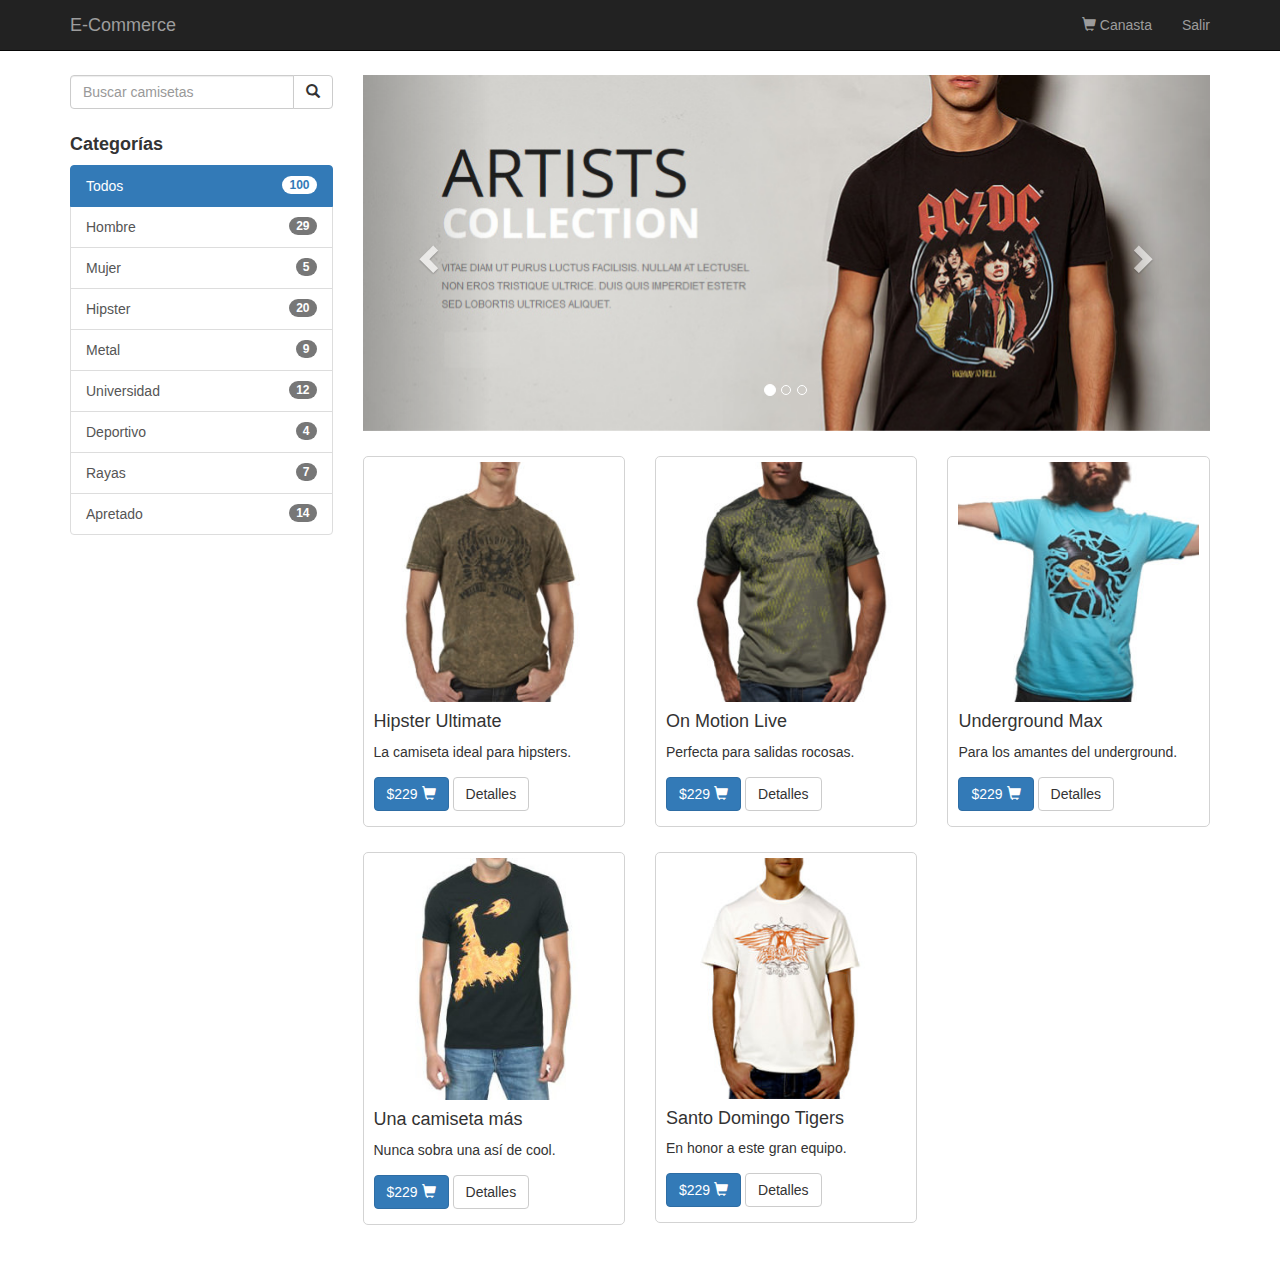
<file: index.html>
<!DOCTYPE html>
<html>
<head>
	<meta charset="utf-8">
	<meta name="viewport" content="width=device-width, initial-scale=1.0">
	<title>E-Commerce Site | Luis Ternera</title>
    
	<link rel="stylesheet" href="https://maxcdn.bootstrapcdn.com/bootstrap/3.3.7/css/bootstrap.min.css" integrity="sha384-BVYiiSIFeK1dGmJRAkycuHAHRg32OmUcww7on3RYdg4Va+PmSTsz/K68vbdEjh4u" crossorigin="anonymous">
	<link rel="stylesheet" type="text/css" href="css/normalize.css">
	<link rel="stylesheet" type="text/css" href="css/style.css">

    <script src="https://ajax.googleapis.com/ajax/libs/jquery/3.2.1/jquery.min.js"></script>
	<script src="https://maxcdn.bootstrapcdn.com/bootstrap/3.3.7/js/bootstrap.min.js" integrity="sha384-Tc5IQib027qvyjSMfHjOMaLkfuWVxZxUPnCJA7l2mCWNIpG9mGCD8wGNIcPD7Txa" crossorigin="anonymous"></script>
</head>

<body>
	<div class="container">

		<!-- modal -->
		<div class="modal fade" id="myModal" tabindex="-1" role="dialog">
		  <div class="modal-dialog" role="document">
		    <div class="modal-content">
		      <div class="modal-header">
		        <button type="button" class="close" data-dismiss="modal" aria-label="Close"><span aria-hidden="true">&times;</span></button>
		        <h4 class="modal-title">Hipster Ultimate</h4>
		      </div>
		      <div class="modal-body">
		      	<div class="row">
		      		<div class="col-sm-12">
		      			<div class="alert alert-info" role="alert">
		      			  <span class="glyphicon glyphicon-exclamation-sign" aria-hidden="true"></span>
		      			  Este producto está agotado.
		      			</div>
		      		</div>

		      		<div class="col-sm-6">
		      			<img src="images/camiseta-1.jpg" alt="Camiseta 1">
		      		</div>

		      		<div class="col-sm-6">
		      			<p>Precio: <strong>$299</strong></p>
		      			<p>Calificación: 
		      				<i class="glyphicon glyphicon-star"></i>
		      				<i class="glyphicon glyphicon-star"></i>
		      				<i class="glyphicon glyphicon-star"></i>
		      				<i class="glyphicon glyphicon-star"></i>
		      				<i class="glyphicon glyphicon-star-empty"></i>
		      			</p>
		      			<span class="label label-warning">Hipster</span>
		      			<span class="label label-default">Deportiva</span>
		      			<p id="add_fav_modal"><i class="glyphicon glyphicon-heart"></i>Agregar a los deseos</p>
		      		</div>

		      		<div class="col-sm-12" id="tab_modal">

		      		  <!-- Nav tabs -->
		      		  <ul class="nav nav-tabs" role="tablist">
		      		    <li role="presentation" class="active"><a href="#description" aria-controls="home" role="tab" data-toggle="tab">Descripción</a></li>
		      		    <li role="presentation"><a href="#comments" aria-controls="profile" role="tab" data-toggle="tab">Comentarios</a></li>
		      		  </ul>

		      		  <!-- Tab panes -->
		      		  <div class="tab-content">
		      		    <div role="tabpanel" class="tab-pane active" id="description">
		      		    	<p>Lorem ipsum dolor sit amet, consectetur adipiscing elit. Nunc pharetra vitae urna sed tincidunt. Vestibulum ante ipsum primis in faucibus orci luctus et ultrices posuere cubilia Curae; Cras fermentum nulla ut hendrerit viverra. Class aptent taciti sociosqu ad litora torquent per conubia nostra, per inceptos himenaeos.</p>
		      		    </div>
		      		    <div role="tabpanel" class="tab-pane" id="comments">
		      		    	<div class="panel panel-default">
		      		    	  <div class="panel-heading">Germán Escobar comentó hace dos días</div>
		      		    	  <div class="panel-body">
		      		    	    Está camiseta está increíble, la quiero!
		      		    	  </div>
		      		    	</div>
		      		    	<textarea class="form-control" rows="3" placeholder="Ingresa tu comentario"></textarea>
		      		    </div>
		      		  </div>

		      		</div>
		      	</div>
		      </div>
		      <div class="modal-footer">
		        <button type="button" class="btn btn-default" data-dismiss="modal">Cerrar</button>
		        <button type="button" class="btn btn-primary">Comprar</button>
		      </div>
		    </div><!-- / modal-content -->
		  </div><!-- / modal-dialog -->
		</div><!--/ modal -->

        <!-- navbar -->
		<nav class="navbar navbar-inverse navbar-fixed-top">
			<div class="container">
				<div class="navbar-header">
				      <button type="button" class="navbar-toggle collapsed" data-toggle="collapse" data-target="#navbar" aria-expanded="false">
				        <span class="sr-only">Toggle navigation</span>
				        <span class="icon-bar"></span>
				        <span class="icon-bar"></span>
				        <span class="icon-bar"></span>
				      </button>
				      <a class="navbar-brand" href="#">E-Commerce</a>
				</div>

				<div class="collapse navbar-collapse" id="navbar">
				      <ul class="nav navbar-nav navbar-right">
				        <li><a href="#"><span><i class="glyphicon glyphicon-shopping-cart"></i></span>Canasta</a></li>
				        <li><a href="#">Salir</a></li>
				      </ul>
				</div>
			</div>
		</nav><!--/ navbar -->

		<!-- head section -->
		<div class="row" id="head">
			<!-- search box -->
			<div class="col-md-3">
				<div class="input-group" id="search_box">
				    <input type="text" class="form-control" placeholder="Buscar camisetas">
				    <span class="input-group-btn">
				        <button class="btn btn-default" type="button"><span><i class="glyphicon glyphicon-search"></i></span></button>
				    </span>
				</div>
			</div><!--/ head section -->

			<!-- carousel -->
			<div class="col-md-9">
				<div id="carousel" class="carousel slide" data-ride="carousel">
				  <!-- Indicators -->
				  <ol class="carousel-indicators">
				    <li data-target="#carousel" data-slide-to="0" class="active"></li>
				    <li data-target="#carousel" data-slide-to="1"></li>
				    <li data-target="#carousel" data-slide-to="2"></li>
				  </ol>

				  <!-- Wrapper for slides -->
				  <div class="carousel-inner" role="listbox">
				    <div class="item active">
				      <img src="images/banner-slider-1.jpg" alt="Banner 1">
				    </div>
				    <div class="item">
				      <img src="images/banner-slider-2.jpg" alt="Banner 1">
				    </div>
				    <div class="item">
				      <img src="images/banner-slider-3.jpg" alt="Banner 3">
				    </div>
				  </div>

				  <!-- Controls -->
				  <a class="left carousel-control" href="#carousel" role="button" data-slide="prev">
				    <span class="glyphicon glyphicon-chevron-left" aria-hidden="true"></span>
				    <span class="sr-only">Previous</span>
				  </a>
				  <a class="right carousel-control" href="#carousel" role="button" data-slide="next">
				    <span class="glyphicon glyphicon-chevron-right" aria-hidden="true"></span>
				    <span class="sr-only">Next</span>
				  </a>
				</div>
			</div>

			<!-- categories -->
			<div class="col-md-3 hidden-xs hidden-sm" id="categories">
				<h4><strong>Categorías</strong></h4>
				<ul class="list-group">
				  <a href="#" class="list-group-item active"><span class="badge">100</span>Todos</a>
				  <a href="#" class="list-group-item"><span class="badge">29</span>Hombre</a>
				  <a href="#" class="list-group-item"><span class="badge">5</span>Mujer</a>
				  <a href="#" class="list-group-item"><span class="badge">20</span>Hipster</a>
				  <a href="#" class="list-group-item"><span class="badge">9</span>Metal</a>
				  <a href="#" class="list-group-item"><span class="badge">12</span>Universidad</a>
				  <a href="#" class="list-group-item"><span class="badge">4</span>Deportivo</a>
				  <a href="#" class="list-group-item"><span class="badge">7</span>Rayas</a>
				  <a href="#" class="list-group-item"><span class="badge">14</span>Apretado</a>
				</ul>
			</div>
		</div><!--/ head section -->

		<!-- items section -->
		<div class="row" id="items">
			<div class="col-md-9 col-md-offset-3" id="items_wrapper">
				<div class="col-xs-6 col-sm-4">
					<div id="item_box">
						<img src="images/camiseta-1.jpg" alt="Camiseta 1">
						<h4>Hipster Ultimate</h4>
						<p>La camiseta ideal para hipsters.</p>
						<div id="btn_item">
						  <button type="button" class="btn btn-primary">$229<span><i class="glyphicon glyphicon-shopping-cart"></i></span></button>
						  <button type="button" class="btn btn-default" data-toggle="modal" data-target="#myModal">Detalles</button>
						</div>
					</div>
				</div>

				<div class="col-xs-6 col-sm-4">
					<div id="item_box">
						<img src="images/camiseta-2.jpg" alt="Camiseta 2">
						<h4>On Motion Live</h4>
						<p>Perfecta para salidas rocosas.</p>
						<div id="btn_item">
						  <button type="button" class="btn btn-primary">$229<span><i class="glyphicon glyphicon-shopping-cart"></i></span></button>
						  <button type="button" class="btn btn-default">Detalles</button>
						</div>
					</div>
				</div>

				<div class="col-xs-6 col-sm-4">
					<div id="item_box">
						<img src="images/camiseta-3.jpg" alt="Camiseta 3">
						<h4>Underground Max</h4>
						<p>Para los amantes del underground.</p>
						<div id="btn_item">
						  <button type="button" class="btn btn-primary">$229<span><i class="glyphicon glyphicon-shopping-cart"></i></span></button>
						  <button type="button" class="btn btn-default">Detalles</button>
						</div>
					</div>
				</div>

				<div class="col-xs-6 col-sm-4">
					<div id="item_box">
						<img src="images/camiseta-5.jpg" alt="Camiseta 5">
						<h4>Una camiseta más</h4>
						<p>Nunca sobra una así de cool.</p>
						<div id="btn_item">
						  <button type="button" class="btn btn-primary">$229<span><i class="glyphicon glyphicon-shopping-cart"></i></span></button>
						  <button type="button" class="btn btn-default">Detalles</button>
						</div>
					</div>
				</div>

				<div class="col-xs-6 col-sm-4">
					<div id="item_box">
						<img src="images/camiseta-4.jpg" alt="Camiseta 4">
						<h4>Santo Domingo Tigers</h4>
						<p>En honor a este gran equipo.</p>
						<div id="btn_item">
						  <button type="button" class="btn btn-primary">$229<span><i class="glyphicon glyphicon-shopping-cart"></i></span></button>
						  <button type="button" class="btn btn-default">Detalles</button>
						</div>
					</div>
				</div>
			</div><!--/ items wrapper -->
		</div><!--/ items section -->

	</div>
</body>
</html>
</file>
<file: css/style.css>
* {
    -webkit-box-sizing: border-box;
    -moz-box-sizing: border-box;
    -ms-box-sizing: border-box;
    box-sizing: border-box;
}

body { 
	padding-top: 75px; 
}

nav i {
	margin-right: 4px;
}

#myModal img {
	border: 1px solid lightgray;
	border-radius: 5px;
	padding: 5px 0 5px 0;
}

#tab_modal {
	margin-top: 20px;
}

#add_fav_modal {
	color: #337ab7;
	margin-top: 15px;
}

#add_fav_modal i {
	margin-right: 5px;
}

#description, #comments {
	margin: 15px;
}

#head {
	position: relative;
}

#search_box {
	margin-bottom: 25px;
}

#categories {
	position: absolute;
	margin-top: 50px;
}

#btn_category {
	width: 100%;
	text-align: initial;
}

#items_wrapper {
	padding: 0;
	margin-bottom: 50px;
}

#items img {
	width: 100%;
}

#item_box {
	border: 1px solid lightgray;
	border-radius: 5px;
	margin-top: 25px;
	padding: 5px 10px 15px 10px;
	min-height: 340px;
}

#item_box button {
	margin-top: 5px;
} 

#btn_item i {
	margin-left: 4px;
}
</file>
